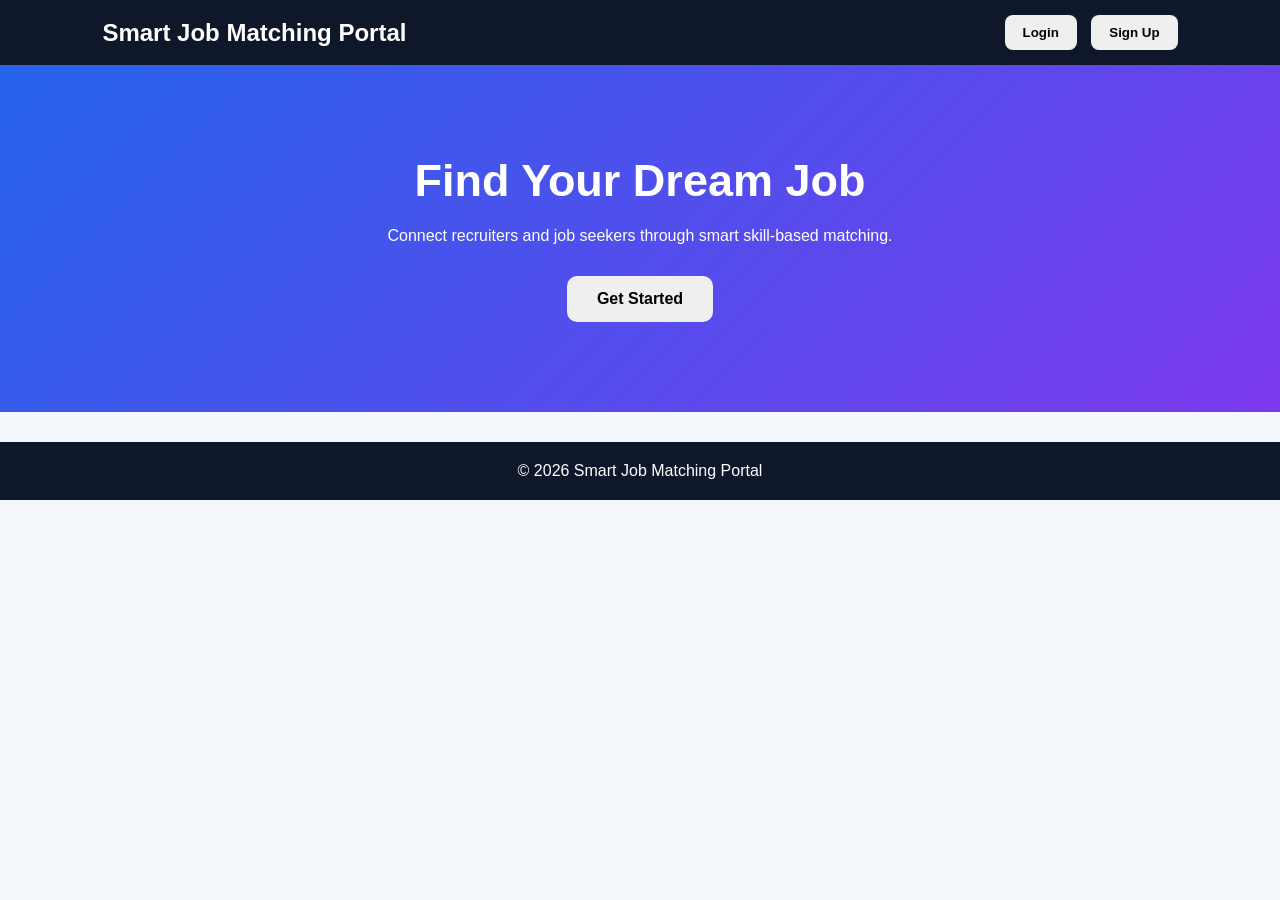
<file: index.html>
<!DOCTYPE html>
<html lang="en">
<head>
    <meta charset="UTF-8">
    <meta name="viewport" content="width=device-width, initial-scale=1.0">
    <title>Smart Job Matching Portal</title>
    <link rel="stylesheet" href="project.css">
</head>
<body>

    
    <header>
        <nav class="navbar">
            <h1>Smart Job Matching Portal</h1>

            <div class="nav-btns">
                <button onclick="showSection('loginSection')">Login</button>
                <button onclick="showSection('signupSection')">Sign Up</button>
            </div>
        </nav>
    </header>

    
    <section class="hero">
        <h2>Find Your Dream Job</h2>
        <p>
            Connect recruiters and job seekers through
            smart skill-based matching.
        </p>

        <button onclick="showSection('signupSection')">
            Get Started
        </button>
    </section>

    
    <section id="signupSection" class="form-section hidden">

        <h2>Create Account</h2>

        <select id="signupRole">
            <option value="jobseeker">Job Seeker</option>
            <option value="recruiter">Recruiter</option>
        </select>

        <input type="text" id="signupName"
            placeholder="Full Name">

        <input type="email" id="signupEmail"
            placeholder="Email">

        <input type="text" id="signupMobile"
            placeholder="Mobile Number">

        <input type="password" id="signupPassword"
            placeholder="Password">

        <button onclick="signup()">
            Create Account
        </button>

    </section>

    
    <section id="loginSection"
        class="form-section hidden">

        <h2>Login</h2>

        <input type="email" id="loginEmail"
            placeholder="Email">

        <input type="password" id="loginPassword"
            placeholder="Password">

        <button onclick="login()">
            Login
        </button>

    </section>

   
    <section id="recruiterDashboard"
        class="dashboard hidden">

        <div class="top-bar">
            <h2>Recruiter Dashboard</h2>
            <button onclick="logout()">
                Logout
            </button>
        </div>

        
        <div class="card">

            <h3>Recruiter Profile</h3>

            <input type="text"
                id="companyName"
                placeholder="Company Name">

            <input type="text"
                id="recruiterDesignation"
                placeholder="Designation">

            <button onclick="saveRecruiterProfile()">
                Save Profile
            </button>

        </div>

        
        <div class="card">

            <h3>Post New Job</h3>

            <input type="text"
                id="jobTitle"
                placeholder="Job Title">

            <input type="text"
                id="jobSkills"
                placeholder="Required Skills (Comma Separated)">

            <input type="text"
                id="jobSalary"
                placeholder="Salary">

            <input type="text"
                id="jobExperience"
                placeholder="Experience">

            <textarea
                id="jobDescription"
                placeholder="Job Description"></textarea>

            <button onclick="postJob()">
                Post Job
            </button>

        </div>

        
        <div class="card">

            <h3>My Posted Jobs</h3>

            <div id="postedJobs">
            </div>

        </div>

    </section>

    
    <section id="jobSeekerDashboard"
        class="dashboard hidden">

        <div class="top-bar">
            <h2>Job Seeker Dashboard</h2>

            <button onclick="logout()">
                Logout
            </button>
        </div>

       
        <div class="card">

            <h3>My Profile</h3>

            <input type="text"
                id="education"
                placeholder="Education">

            <input type="text"
                id="skills"
                placeholder="Skills (Comma Separated)">

            <input type="text"
                id="resume"
                placeholder="Resume Link">

            <button onclick="saveProfile()">
                Save Profile
            </button>

        </div>

       
        <div class="card">

            <h3>Recommended Jobs</h3>

            <div id="jobsContainer">
            </div>

        </div>

       
        <div class="card">

            <h3>Applied Jobs</h3>

            <div id="appliedJobs">
            </div>

        </div>

    </section>

   
    <footer>
        <p>
            © 2026 Smart Job Matching Portal
        </p>
    </footer>

    <script src="projectscript.js"></script>

</body>
</html>
</file>
<file: project.css>
*{
    margin:0;
    padding:0;
    box-sizing:border-box;
    font-family:'Segoe UI',sans-serif;
}

body{
    background:#f4f7fb;
    color:#333;
}



.navbar{
    background:#0f172a;
    color:white;
    display:flex;
    justify-content:space-between;
    align-items:center;
    padding:15px 8%;
    position:sticky;
    top:0;
    z-index:1000;
}

.navbar h1{
    font-size:24px;
}

.nav-btns button{
    margin-left:10px;
    padding:10px 18px;
    border:none;
    border-radius:8px;
    cursor:pointer;
    font-weight:600;
    transition:0.3s;
}

.nav-btns button:hover{
    transform:translateY(-2px);
}



.hero{
    text-align:center;
    padding:90px 20px;
    background:linear-gradient(
        135deg,
        #2563eb,
        #7c3aed
    );
    color:white;
}

.hero h2{
    font-size:45px;
    margin-bottom:15px;
}

.hero p{
    max-width:700px;
    margin:auto;
    line-height:1.8;
    margin-bottom:25px;
}

.hero button{
    padding:14px 30px;
    border:none;
    border-radius:10px;
    cursor:pointer;
    font-size:16px;
    font-weight:bold;
}



.form-section{
    width:90%;
    max-width:500px;
    margin:40px auto;
    background:white;
    padding:25px;
    border-radius:15px;
    box-shadow:0 10px 25px rgba(0,0,0,0.1);
}

.form-section h2{
    text-align:center;
    margin-bottom:20px;
}

.form-section input,
.form-section select{
    width:100%;
    padding:12px;
    margin:10px 0;
    border:1px solid #d1d5db;
    border-radius:8px;
}

.form-section button{
    width:100%;
    padding:12px;
    border:none;
    border-radius:8px;
    background:#2563eb;
    color:white;
    cursor:pointer;
    font-size:16px;
}



.dashboard{
    width:90%;
    max-width:1200px;
    margin:30px auto;
}

.top-bar{
    display:flex;
    justify-content:space-between;
    align-items:center;
    margin-bottom:20px;
}

.top-bar button{
    background:#dc2626;
    color:white;
    border:none;
    padding:10px 18px;
    border-radius:8px;
    cursor:pointer;
}



.card{
    background:white;
    padding:20px;
    border-radius:15px;
    margin-bottom:20px;
    box-shadow:0 5px 15px rgba(0,0,0,0.08);
}

.card h3{
    margin-bottom:15px;
    color:#1e293b;
}

.card input,
.card textarea{
    width:100%;
    padding:12px;
    margin:10px 0;
    border:1px solid #d1d5db;
    border-radius:8px;
}

.card textarea{
    min-height:120px;
    resize:vertical;
}

.card button{
    background:#16a34a;
    color:white;
    border:none;
    padding:12px;
    border-radius:8px;
    cursor:pointer;
    width:100%;
}



.job-card{
    background:#ffffff;
    border-left:5px solid #2563eb;
    padding:15px;
    margin-bottom:15px;
    border-radius:10px;
    box-shadow:0 3px 10px rgba(0,0,0,0.08);
}

.job-card h4{
    margin-bottom:10px;
}

.job-card p{
    margin:6px 0;
}

.job-card button{
    margin-top:10px;
    background:#2563eb;
    color:white;
    border:none;
    padding:10px 15px;
    border-radius:6px;
    cursor:pointer;
}



.match-score{
    font-weight:bold;
    color:#16a34a;
}



.hidden{
    display:none;
}



footer{
    background:#0f172a;
    color:white;
    text-align:center;
    padding:20px;
    margin-top:30px;
}



@media(max-width:768px){

    .navbar{
        flex-direction:column;
        gap:15px;
        text-align:center;
    }

    .hero h2{
        font-size:32px;
    }

    .hero{
        padding:60px 15px;
    }

    .top-bar{
        flex-direction:column;
        gap:10px;
    }
}
</file>
